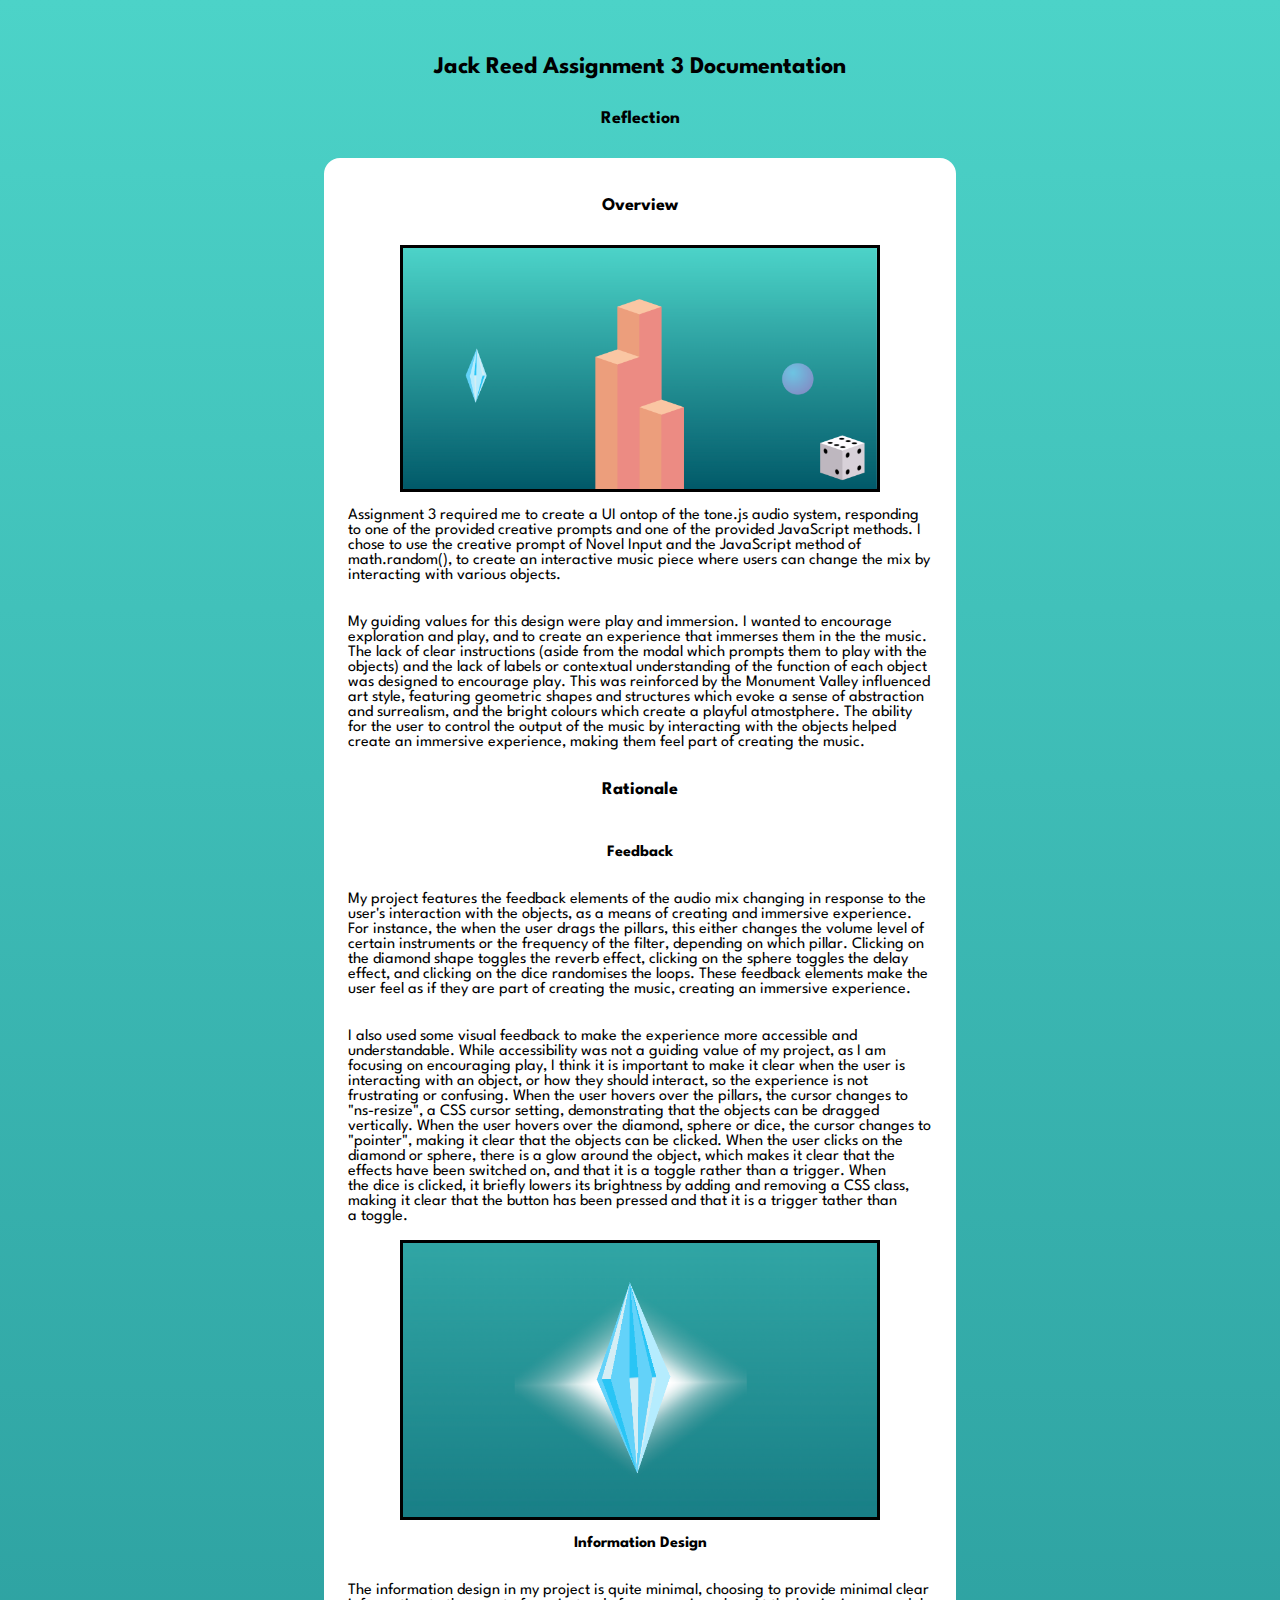
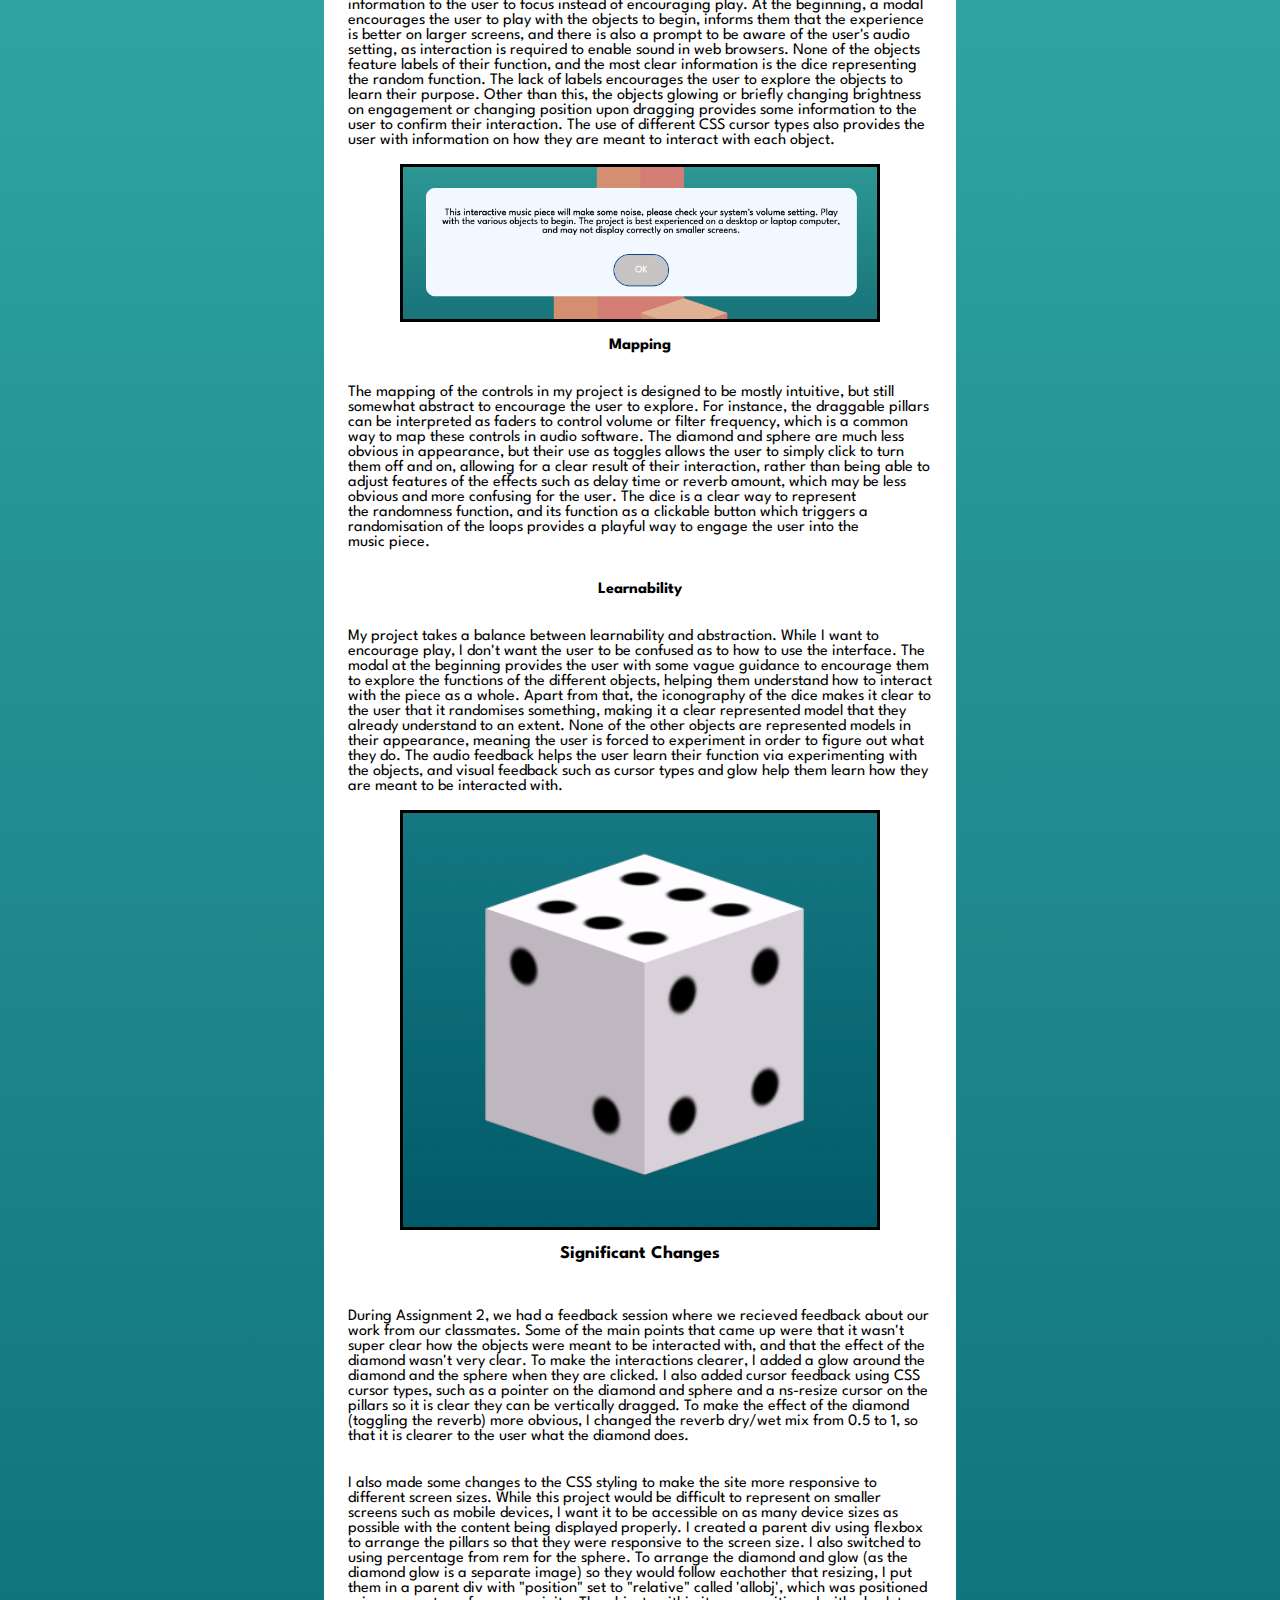
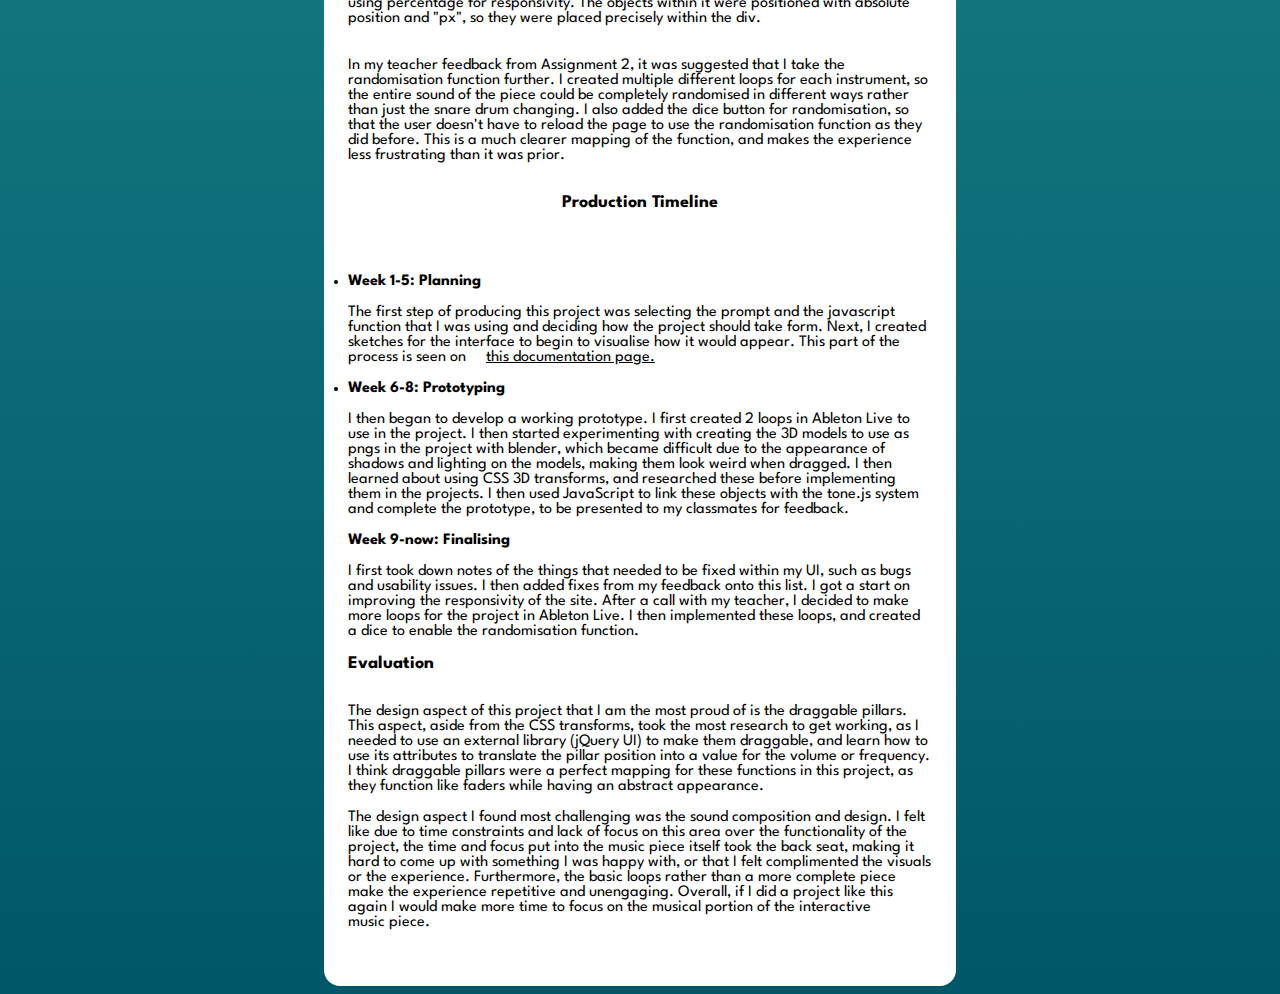
<file: reflection.html>
<!DOCTYPE html>
<html lang="en">
  <head>
    <meta charset="UTF-8" />
    <meta name="viewport" content="width=device-width, initial-scale=1.0" />
    <title>Reflection</title>
    <link rel="stylesheet" href="reset.css" />
    <link rel="stylesheet" href="style.css" />
  </head>
  <body>
    <header>
      <h1>Jack Reed Assignment 3 Documentation</h1>
      <h2>Reflection</h2>
    </header>
    <main>
      <h2>Overview</h2>
      <img src="/assets/img1.png" alt="Project" />
      <p>
        Assignment 3 required me to create a UI ontop of the tone.js audio
        system, responding to one of the provided creative prompts and one of
        the provided JavaScript methods. I chose to use the creative prompt of
        Novel Input and the JavaScript method of math.random(), to create an
        interactive music piece where users can change the mix by interacting
        with various objects.
      </p>
      <p>
        My guiding values for this design were play and immersion. I wanted to
        encourage exploration and play, and to create an experience that
        immerses them in the the music. The lack of clear instructions (aside
        from the modal which prompts them to play with the objects) and the lack
        of labels or contextual understanding of the function of each object was
        designed to encourage play. This was reinforced by the Monument Valley
        influenced art style, featuring geometric shapes and structures which
        evoke a sense of abstraction and surrealism, and the bright colours
        which create a playful atmostphere. The ability for the user to control
        the output of the music by interacting with the objects helped create an
        immersive experience, making them feel part of creating the music.
      </p>
      <h2>Rationale</h2>
      <h3>Feedback</h3>
      <p>
        My project features the feedback elements of the audio mix changing in
        response to the user's interaction with the objects, as a means of
        creating and immersive experience. For instance, the when the user drags
        the pillars, this either changes the volume level of certain instruments
        or the frequency of the filter, depending on which pillar. Clicking on
        the diamond shape toggles the reverb effect, clicking on the sphere
        toggles the delay effect, and clicking on the dice randomises the loops.
        These feedback elements make the user feel as if they are part of
        creating the music, creating an immersive experience.
      </p>
      <p>
        I also used some visual feedback to make the experience more accessible
        and understandable. While accessibility was not a guiding value of my
        project, as I am focusing on encouraging play, I think it is important
        to make it clear when the user is interacting with an object, or how
        they should interact, so the experience is not frustrating or confusing.
        When the user hovers over the pillars, the cursor changes to
        "ns-resize", a CSS cursor setting, demonstrating that the objects can be
        dragged vertically. When the user hovers over the diamond, sphere or
        dice, the cursor changes to "pointer", making it clear that the objects
        can be clicked. When the user clicks on the diamond or sphere, there is
        a glow around the object, which makes it clear that the effects have
        been switched on, and that it is a toggle rather than a trigger. When
        the dice is clicked, it briefly lowers its brightness by adding and
        removing a CSS class, making it clear that the button has been pressed
        and that it is a trigger tather than a toggle.
      </p>
      <img src="/assets/img2.png" alt="Diamond" />
      <h3>Information Design</h3>
      <p>
        The information design in my project is quite minimal, choosing to
        provide minimal clear information to the user to focus instead of
        encouraging play. At the beginning, a modal encourages the user to play
        with the objects to begin, informs them that the experience is better on
        larger screens, and there is also a prompt to be aware of the user's
        audio setting, as interaction is required to enable sound in web
        browsers. None of the objects feature labels of their function, and the
        most clear information is the dice representing the random function. The
        lack of labels encourages the user to explore the objects to learn their
        purpose. Other than this, the objects glowing or briefly changing
        brightness on engagement or changing position upon dragging provides
        some information to the user to confirm their interaction. The use of
        different CSS cursor types also provides the user with information on
        how they are meant to interact with each object.
      </p>
      <img src="/assets/img3.png" alt="Modal" />
      <h3>Mapping</h3>
      <p>
        The mapping of the controls in my project is designed to be mostly
        intuitive, but still somewhat abstract to encourage the user to explore.
        For instance, the draggable pillars can be interpreted as faders to
        control volume or filter frequency, which is a common way to map these
        controls in audio software. The diamond and sphere are much less obvious
        in appearance, but their use as toggles allows the user to simply click
        to turn them off and on, allowing for a clear result of their
        interaction, rather than being able to adjust features of the effects
        such as delay time or reverb amount, which may be less obvious and more
        confusing for the user. The dice is a clear way to represent the
        randomness function, and its function as a clickable button which
        triggers a randomisation of the loops provides a playful way to engage
        the user into the music piece.
      </p>
      <h3>Learnability</h3>
      <p>
        My project takes a balance between learnability and abstraction. While I
        want to encourage play, I don't want the user to be confused as to how
        to use the interface. The modal at the beginning provides the user with
        some vague guidance to encourage them to explore the functions of the
        different objects, helping them understand how to interact with the
        piece as a whole. Apart from that, the iconography of the dice makes it
        clear to the user that it randomises something, making it a clear
        represented model that they already understand to an extent. None of the
        other objects are represented models in their appearance, meaning the
        user is forced to experiment in order to figure out what they do. The
        audio feedback helps the user learn their function via experimenting
        with the objects, and visual feedback such as cursor types and glow help
        them learn how they are meant to be interacted with.
      </p>
      <img src="/assets/img4.png" alt="Dice" />
      <h2>Significant Changes</h2>
      <p>
        During Assignment 2, we had a feedback session where we recieved
        feedback about our work from our classmates. Some of the main points
        that came up were that it wasn't super clear how the objects were meant
        to be interacted with, and that the effect of the diamond wasn't very
        clear. To make the interactions clearer, I added a glow around the
        diamond and the sphere when they are clicked. I also added cursor
        feedback using CSS cursor types, such as a pointer on the diamond and
        sphere and a ns-resize cursor on the pillars so it is clear they can be
        vertically dragged. To make the effect of the diamond (toggling the
        reverb) more obvious, I changed the reverb dry/wet mix from 0.5 to 1, so
        that it is clearer to the user what the diamond does.
      </p>
      <p>
        I also made some changes to the CSS styling to make the site more
        responsive to different screen sizes. While this project would be
        difficult to represent on smaller screens such as mobile devices, I want
        it to be accessible on as many device sizes as possible with the content
        being displayed properly. I created a parent div using flexbox to
        arrange the pillars so that they were responsive to the screen size. I
        also switched to using percentage from rem for the sphere. To arrange
        the diamond and glow (as the diamond glow is a separate image) so they
        would follow eachother that resizing, I put them in a parent div with
        "position" set to "relative" called 'allobj', which was positioned using
        percentage for responsivity. The objects within it were positioned with
        absolute position and "px", so they were placed precisely within the
        div.
      </p>
      <p>
        In my teacher feedback from Assignment 2, it was suggested that I take
        the randomisation function further. I created multiple different loops
        for each instrument, so the entire sound of the piece could be
        completely randomised in different ways rather than just the snare drum
        changing. I also added the dice button for randomisation, so that the
        user doesn't have to reload the page to use the randomisation function
        as they did before. This is a much clearer mapping of the function, and
        makes the experience less frustrating than it was prior.
      </p>
      <h2>Production Timeline</h2>
      <ul>
        <li>
          <h3>Week 1-5: Planning</h3>
          <p>
            The first step of producing this project was selecting the prompt
            and the javascript function that I was using and deciding how the
            project should take form. Next, I created sketches for the interface
            to begin to visualise how it would appear. This part of the process
            is seen on
            <a href="https://jackreedidad2.netlify.app/plan2"
              >this documentation page.</a
            >
          </p>
        </li>
        <li>
          <h3>Week 6-8: Prototyping</h3>
          <p>
            I then began to develop a working prototype. I first created 2 loops
            in Ableton Live to use in the project. I then started experimenting
            with creating the 3D models to use as pngs in the project with
            blender, which became difficult due to the appearance of shadows and
            lighting on the models, making them look weird when dragged. I then
            learned about using CSS 3D transforms, and researched these before
            implementing them in the projects. I then used JavaScript to link
            these objects with the tone.js system and complete the prototype, to
            be presented to my classmates for feedback.
          </p>
          <h3>Week 9-now: Finalising</h3>
          <p>
            I first took down notes of the things that needed to be fixed within
            my UI, such as bugs and usability issues. I then added fixes from my
            feedback onto this list. I got a start on improving the responsivity
            of the site. After a call with my teacher, I decided to make more
            loops for the project in Ableton Live. I then implemented these
            loops, and created a dice to enable the randomisation function.
          </p>
        </li>
        <h2>Evaluation</h2>
        <p>
          The design aspect of this project that I am the most proud of is the
          draggable pillars. This aspect, aside from the CSS transforms, took
          the most research to get working, as I needed to use an external
          library (jQuery UI) to make them draggable, and learn how to use its
          attributes to translate the pillar position into a value for the
          volume or frequency. I think draggable pillars were a perfect mapping
          for these functions in this project, as they function like faders
          while having an abstract appearance.
        </p>
        <p>
          The design aspect I found most challenging was the sound composition
          and design. I felt like due to time constraints and lack of focus on
          this area over the functionality of the project, the time and focus
          put into the music piece itself took the back seat, making it hard to
          come up with something I was happy with, or that I felt complimented
          the visuals or the experience. Furthermore, the basic loops rather
          than a more complete piece make the experience repetitive and
          unengaging. Overall, if I did a project like this again I would make
          more time to focus on the musical portion of the interactive music
          piece.
        </p>
      </ul>
    </main>
  </body>
</html>
</file>
<file: style.css>
@import url("https://fonts.googleapis.com/css2?family=League+Spartan:wght@100..900&display=swap");

a {
  padding: 1rem;
  color: black;
}

body {
  background-image: linear-gradient(#4cd3c8, #005767);
  color: black;
  font-family: "League Spartan", Arial, Helvetica, sans-serif;
}
header {
  text-align: center;
  padding-top: 2rem;
}
nav {
  display: flex;
  flex-direction: column;
  align-items: center;
}
main {
  display: flex;
  flex-direction: column;
  align-items: center;
  background-color: white;
  padding: 1.5rem;
  border-radius: 1rem;
  width: 50%;
  margin: 0 auto;
}
img {
  width: 30rem;
  border: solid, black;
}
h1 {
  font-size: x-large;
  font-weight: bold;
  padding-bottom: 1rem;
}
h2 {
  font-size: large;
  font-weight: bold;
  padding-bottom: 1rem;
}
h3 {
  font-size: medium;
  font-weight: bold;
}
.rotate {
  rotate: 90deg;
  width: 19.5rem;
}
video {
  width: 40rem;
}
.flowchart {
  width: 60rem;
}
.feedback {
  font-weight: bold;
}
</file>
